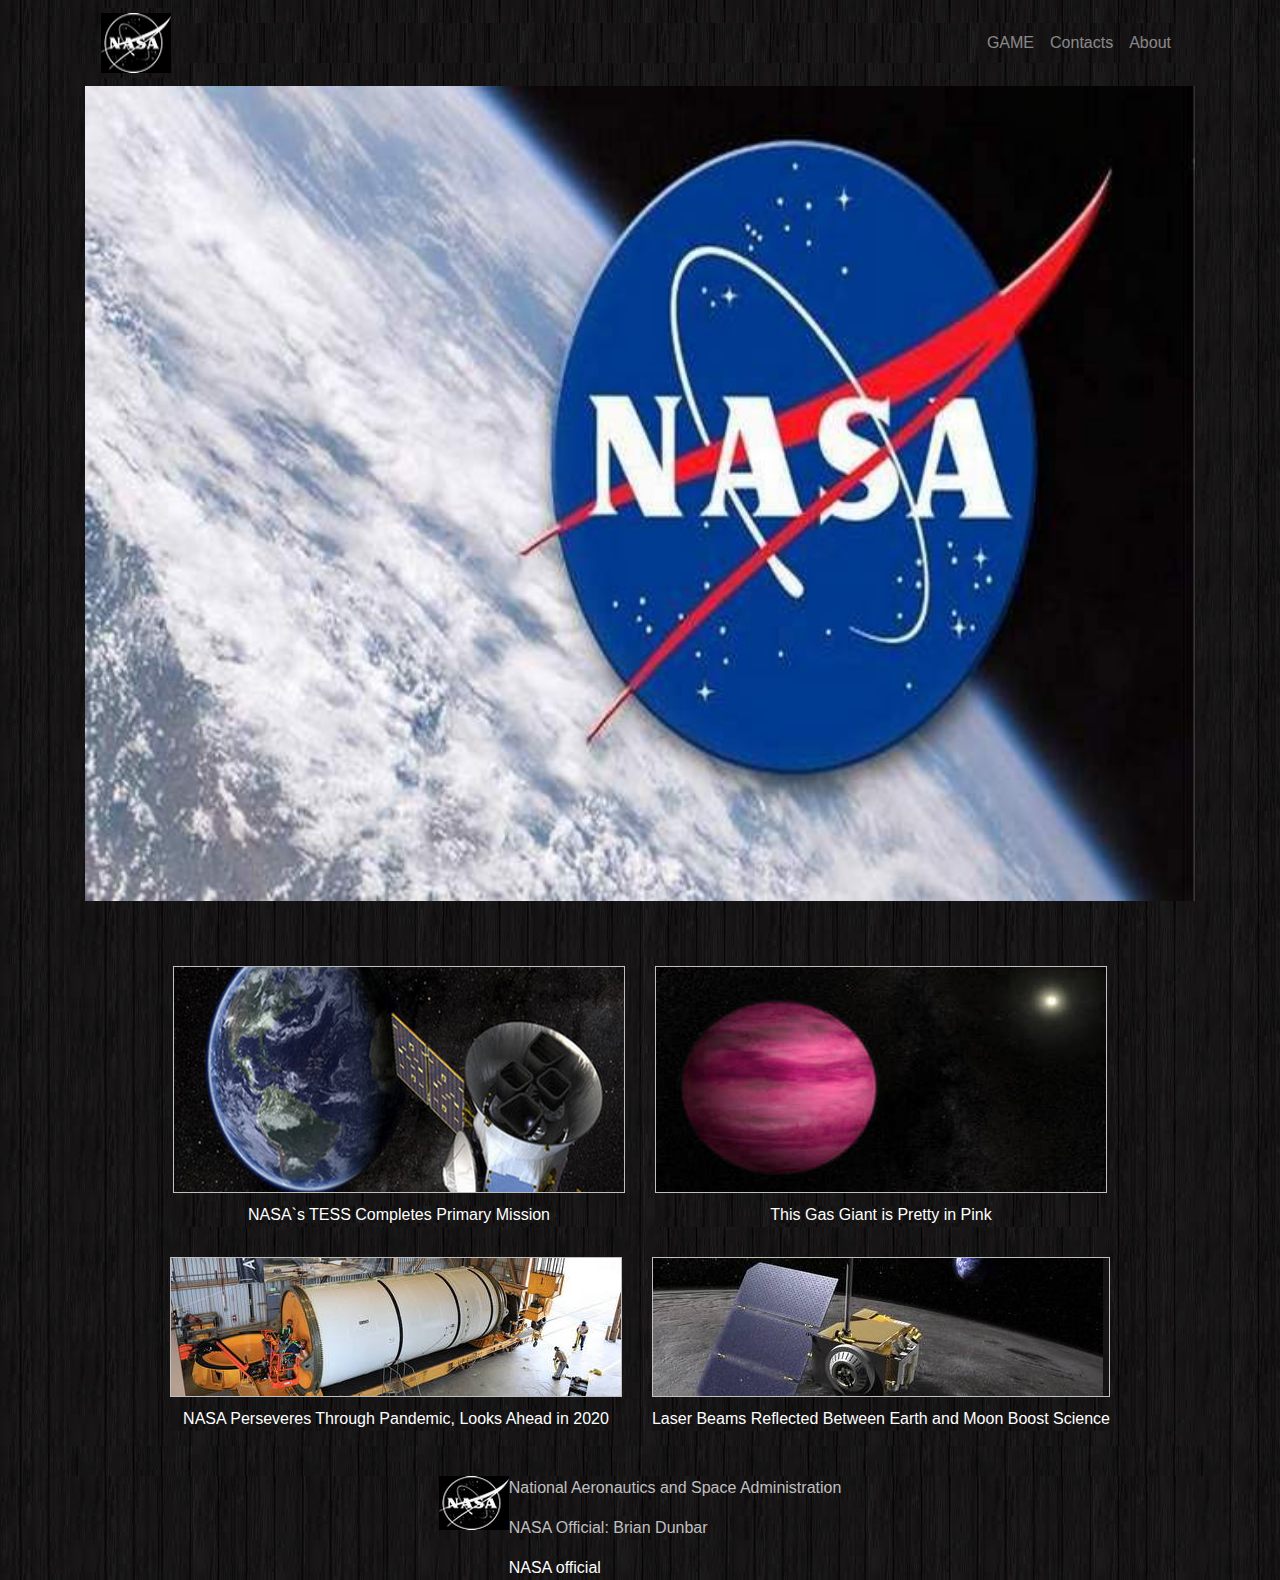
<file: index.html>
<!doctype html>
<html lang="en">
    <head>
        <title>fan NASA</title>
        <meta charset="utf-8">
        <meta name="viewport" content="width=device-width, initial-scale=1.0">
        <link rel="icon" href="img/shortcut.jpg" >
        <link rel="stylesheet" href="https://stackpath.bootstrapcdn.com/bootstrap/4.5.2/css/bootstrap.min.css" integrity="sha384-JcKb8q3iqJ61gNV9KGb8thSsNjpSL0n8PARn9HuZOnIxN0hoP+VmmDGMN5t9UJ0Z" crossorigin="anonymous">
        <link rel="stylesheet" href="css/index.css">
    </head>
    <body>
        <header class="container">
          <nav class="navbar navbar-expand-lg navbar-dark bg-dark">
            <a class="navbar-brand">
               <img src="img/logo.png" width="70" height="60" alt="logoNasa" loading="lazy">
            </a>
           <button class="navbar-toggler" type="button" data-toggle="collapse" data-target="#navbarSupportedContent" aria-controls="navbarSupportedContent" aria-expanded="false" aria-label="Toggle navigation">
              <span class="navbar-toggler-icon"></span>
           </button>
            <div class="collapse navbar-collapse justify-content-end" id="navbarSupportedContent">
                <ul class="navbar-nav justify-content-end">
                  <li class="nav-item">
                     <a class="nav-link" href="html/ind.html">GAME <span class="sr-only">(current)</span></a>
                  </li>
                  <li class="nav-item">
                     <a class="nav-link" href="#">Contacts <span class="sr-only">(current)</span></a>
                 </li>
                 <li class="nav-item">
                     <a class="nav-link" href="#">About <span class="sr-only">(current)</span></a>
                 </li>
               </ul>
           </div>
         </nav>
            
            <div id="carouselExample" class="carousel slide" data-ride="carousel">
                  <div class="carousel-inner">
                  <div class="carousel-item active">
                       <img src="img/img_carousel/main.jpg" class="d-block w-100" alt="main_photoNasa">
                  </div>
                  <div class="carousel-item">
                       <img src="img/img_carousel/apollo.jpg" class="d-block w-100" alt="apollo">
                  </div>
                  <div class="carousel-item">
                       <img src="img/img_carousel/earthe.jpg" class="d-block w-100" alt="earth">
                  </div>
                  <div class="carousel-item">
                       <img src="img/img_carousel/mars_stones.jpg" class="d-block w-100" alt="mars_stones">
                  </div> <div class="carousel-item">
                       <img src="img/img_carousel/red_gas_universe.jpg" class="d-block w-100" alt="red_gas_universe">
                  </div> <div class="carousel-item">
                       <img src="img/img_carousel/rocket.jpg" class="d-block w-100" alt="rocket">
                  </div> <div class="carousel-item">
                       <img src="img/img_carousel/universe_blue.jpg" class="d-block w-100" alt="universe_blue">
                  </div> <div class="carousel-item">
                       <img src="img/img_carousel/universe_our.jpg" class="d-block w-100" alt="universe_our">
                  </div> <div class="carousel-item">
                       <img src="img/img_carousel/universe_purple.jpg" class="d-block w-100" alt="universe_purple">
                  </div> <div class="carousel-item">
                       <img src="img/img_carousel/universe_red.jpg" class="d-block w-100" alt="universe_red">
                  </div>
              </div>
        </div>
    </header>
        
    <main class="container">
        <div class="articles">
               <div class="article_nasa">
                    <div class="img_nasa">
                         <img src="img/img_article/sattelite.jpg" alt="photo_NASAs_mission">
                    </div>
                <div class="link_nasa">
                    <a class="link_article" href="html/articles/article_01.html">NASA`s TESS Completes Primary Mission</a>
                </div>
            </div>
            
             <div class="article_nasa">
                <div class="img_nasa">
                   <img src="img/img_article/pink_planet.jpg" alt="photo_NASA">
                </div>
                <div class="link_nasa">
                    <a class="link_article" href="html/articles/article_02.html" >This Gas Giant is Pretty in Pink</a>
                </div>
            </div>
            
            <div class="article_nasa">
                <div class="img_nasa">
                   <img src="img/img_article/reactor.jpg" alt="photo_NASA">
                </div>
                <div class="link_nasa">
                    <a class="link_article" href="html/articles/article_03.html" >NASA Perseveres Through Pandemic, Looks Ahead in 2020</a>
                </div>
            </div>
            
            <div class="article_nasa">
                <div class="img_nasa">
                   <img src="img/img_article/machine_robo.jpg" alt="photo_NASA">
                </div>
                <div class="link_nasa">
                    <a class="link_article" href="html/articles/article_04.html" >Laser Beams Reflected Between Earth and Moon Boost Science</a>
                </div>
            </div>    
        </div>  
    </main>
         
    <footer class="container">
          <div class="inner_footer">
              <div class="logo_fopter">
                 <img src="img/logo.png" alt="logo">
              </div>
              <div class="officials">
                  <p>National Aeronautics and Space Administration</p>
                  <p> NASA Official: Brian Dunbar</p>
                  <a class="link_article" href="https://www.nasa.gov/">NASA official</a>
              </div>
         </div>
    </footer>
        
        <script src="https://code.jquery.com/jquery-3.5.1.slim.min.js" integrity="sha384-DfXdz2htPH0lsSSs5nCTpuj/zy4C+OGpamoFVy38MVBnE+IbbVYUew+OrCXaRkfj" crossorigin="anonymous">
        </script>
        <script src="https://cdn.jsdelivr.net/npm/popper.js@1.16.1/dist/umd/popper.min.js" integrity="sha384-9/reFTGAW83EW2RDu2S0VKaIzap3H66lZH81PoYlFhbGU+6BZp6G7niu735Sk7lN" crossorigin="anonymous">
        </script>
        <script src="https://stackpath.bootstrapcdn.com/bootstrap/4.5.2/js/bootstrap.min.js" integrity="sha384-B4gt1jrGC7Jh4AgTPSdUtOBvfO8shuf57BaghqFfPlYxofvL8/KUEfYiJOMMV+rV" crossorigin="anonymous">
        </script>
    </body>
</html>
</file>
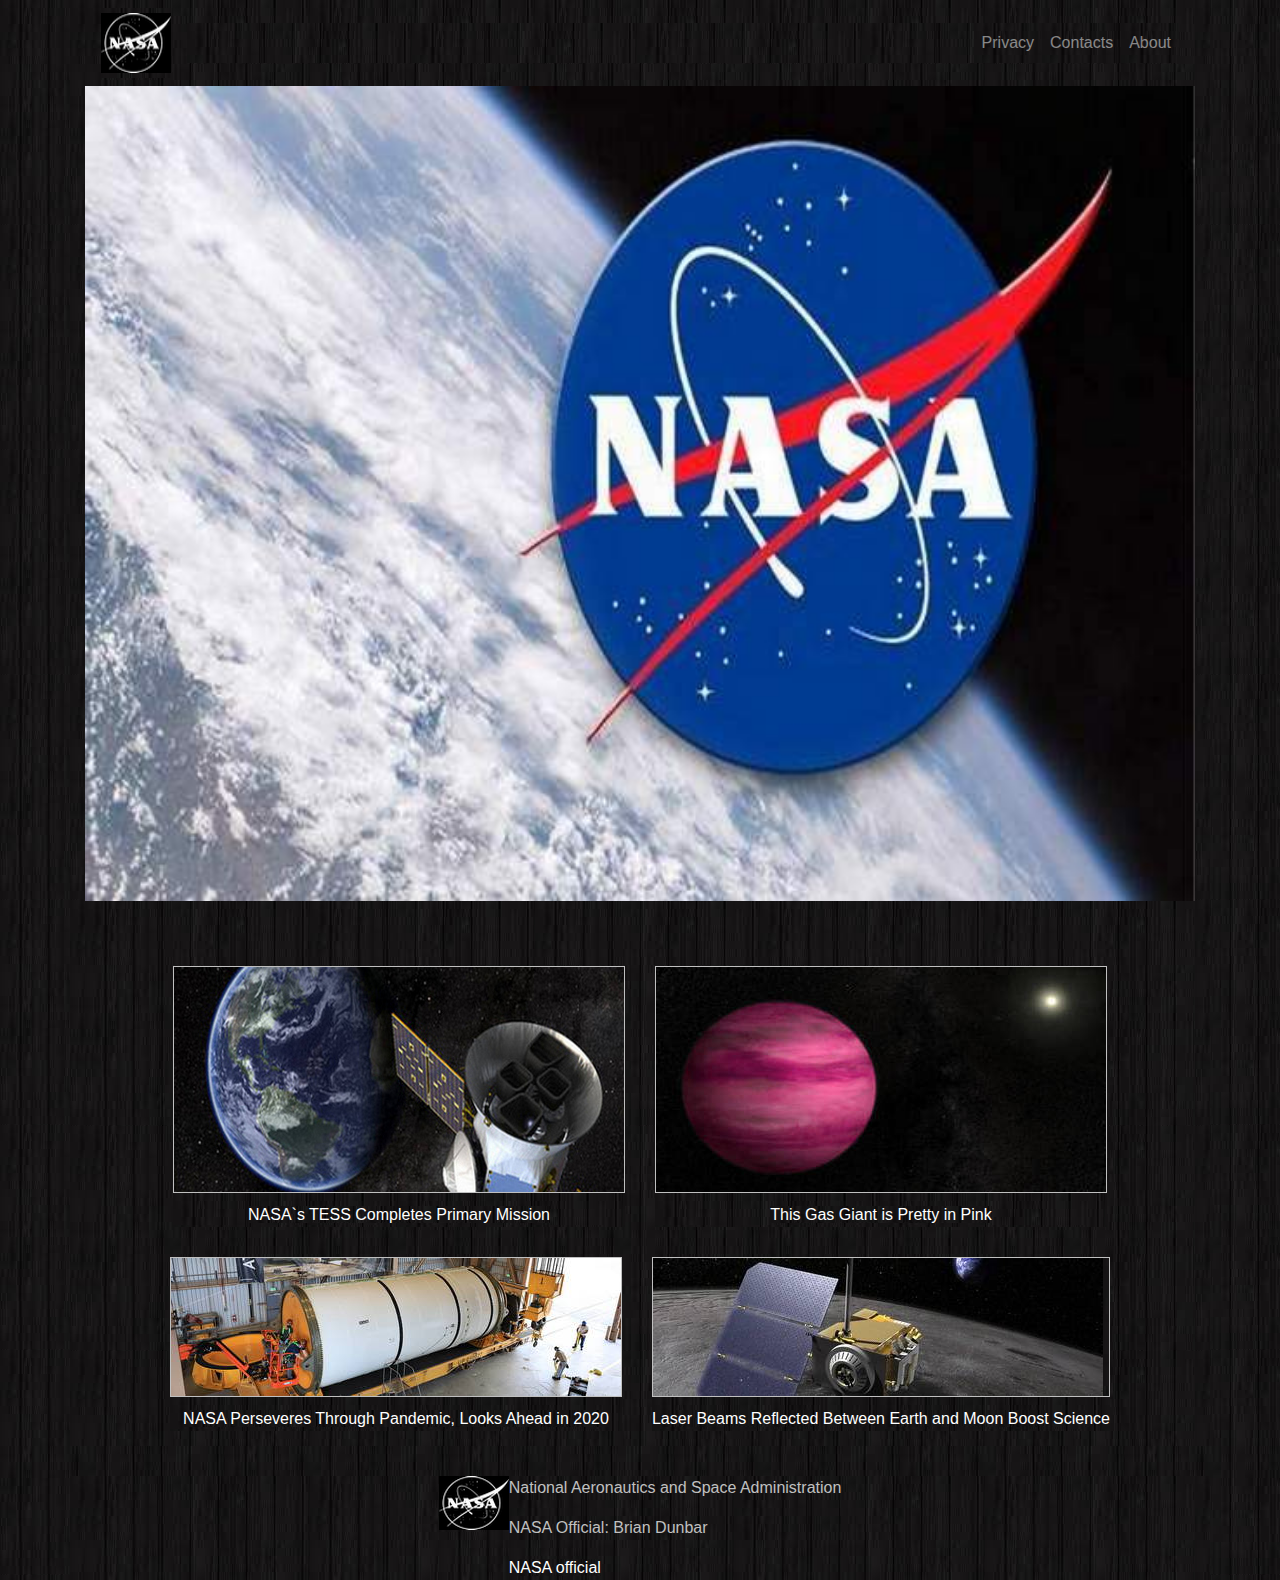
<file: html/index.html>
<!doctype html>
<html lang="en">
    <head>
        <title>fan NASA</title>
        <meta charset="utf-8">
        <meta name="viewport" content="width=device-width, initial-scale=1.0">
        <link rel="icon" href="../img/shortcut.jpg" >
        <link rel="stylesheet" href="https://stackpath.bootstrapcdn.com/bootstrap/4.5.2/css/bootstrap.min.css" integrity="sha384-JcKb8q3iqJ61gNV9KGb8thSsNjpSL0n8PARn9HuZOnIxN0hoP+VmmDGMN5t9UJ0Z" crossorigin="anonymous">
        <link rel="stylesheet" href="../css/index.css">


    </head>
    <body>
        <header class="container">
          <nav class="navbar navbar-expand-lg navbar-dark bg-dark">
            <a class="navbar-brand">
               <img src="../img/logo.png" width="70" height="60" alt="logoNasa" loading="lazy">
            </a>
           <button class="navbar-toggler" type="button" data-toggle="collapse" data-target="#navbarSupportedContent" aria-controls="navbarSupportedContent" aria-expanded="false" aria-label="Toggle navigation">
              <span class="navbar-toggler-icon"></span>
           </button>
            <div class="collapse navbar-collapse justify-content-end" id="navbarSupportedContent">
                <ul class="navbar-nav justify-content-end">
                  <li class="nav-item">
                     <a class="nav-link" href="#">Privacy <span class="sr-only">(current)</span></a>
                  </li>
                  <li class="nav-item">
                     <a class="nav-link" href="#">Contacts <span class="sr-only">(current)</span></a>
                 </li>
                 <li class="nav-item">
                     <a class="nav-link" href="#">About <span class="sr-only">(current)</span></a>
                 </li>
               </ul>
           </div>
         </nav>
            
            <div id="carouselExampleSlidesOnly" class="carousel slide" data-ride="carousel">
                  <div class="carousel-inner">
                  <div class="carousel-item active">
                       <img src="../img/img_carousel/main.jpg" class="d-block w-100" alt="main_photoNasa">
                  </div>
                  <div class="carousel-item">
                       <img src="../img/img_carousel/apollo.jpg" class="d-block w-100" alt="apollo">
                  </div>
                  <div class="carousel-item">
                       <img src="../img/img_carousel/earthe.jpg" class="d-block w-100" alt="earthe">
                  </div>
                  <div class="carousel-item">
                       <img src="../img/img_carousel/mars_stones.jpg" class="d-block w-100" alt="mars_stones">
                  </div> <div class="carousel-item">
                       <img src="../img/img_carousel/red_gas_universe.jpg" class="d-block w-100" alt="red_gas_universe">
                  </div> <div class="carousel-item">
                       <img src="../img/img_carousel/rocket.jpg" class="d-block w-100" alt="rocket">
                  </div> <div class="carousel-item">
                       <img src="../img/img_carousel/universe_blue.jpg" class="d-block w-100" alt="universe_blue">
                  </div> <div class="carousel-item">
                       <img src="../img/img_carousel/universe_our.jpg" class="d-block w-100" alt="universe_our">
                  </div> <div class="carousel-item">
                       <img src="../img/img_carousel/universe_purple.jpg" class="d-block w-100" alt="universe_purple">
                  </div> <div class="carousel-item">
                       <img src="../img/img_carousel/universe_red.jpg" class="d-block w-100" alt="universe_red">
                  </div>
              </div>
        </div>
    </header>
        
    <main class="container">
        <div class="articles">
               <div class="article_nasa">
                    <div class="img_nasa">
                         <img   src="../img/img_article/sattelite.jpg" alt="photo_NASAs_mission">
                    </div>
                <div class="link_nasa">
                    <a class="link_article" href="articles/article_01.html" >NASA`s TESS Completes Primary Mission</a>
                </div>
            </div>
            
             <div class="article_nasa">
                <div class="img_nasa">
                   <img src="../img/img_article/pink_planet.jpg" alt="photo_NASA">
                </div>
                <div class="link_nasa">
                    <a class="link_article" href="articles/article_02.html" >This Gas Giant is Pretty in Pink</a>
                </div>
            </div>
            
            <div class="article_nasa">
                <div class="img_nasa">
                   <img src="../img/img_article/reactor.jpg" alt="photo_NASA">
                </div>
                <div class="link_nasa">
                    <a class="link_article" href="articles/article_03.html" >NASA Perseveres Through Pandemic, Looks Ahead in 2020</a>
                </div>
            </div>
            
            <div class="article_nasa">
                <div class="img_nasa">
                   <img src="../img/img_article/machine_robo.jpg" alt="photo_NASA">
                </div>
                <div class="link_nasa">
                    <a class="link_article" href="articles/article_04.html" >Laser Beams Reflected Between Earth and Moon Boost Science</a>
                </div>
            </div>    
        </div>  
    </main>
         
    <footer class="container">
          <div class="inner_footer">
              <div class="logo_fopter">
                 <img src="../img/logo.png" alt="logo">
              </div>
              <div class="officials">
                  <p>National Aeronautics and Space Administration</p>
                  <p> NASA Official: Brian Dunbar</p>
                  <a class="link_article" href="https://www.nasa.gov/">NASA official</a>
              </div>
         </div>
    </footer>
        
        <script src="https://code.jquery.com/jquery-3.5.1.slim.min.js" integrity="sha384-DfXdz2htPH0lsSSs5nCTpuj/zy4C+OGpamoFVy38MVBnE+IbbVYUew+OrCXaRkfj" crossorigin="anonymous">
        </script>
        <script src="https://cdn.jsdelivr.net/npm/popper.js@1.16.1/dist/umd/popper.min.js" integrity="sha384-9/reFTGAW83EW2RDu2S0VKaIzap3H66lZH81PoYlFhbGU+6BZp6G7niu735Sk7lN" crossorigin="anonymous">
        </script>
        <script src="https://stackpath.bootstrapcdn.com/bootstrap/4.5.2/js/bootstrap.min.js" integrity="sha384-B4gt1jrGC7Jh4AgTPSdUtOBvfO8shuf57BaghqFfPlYxofvL8/KUEfYiJOMMV+rV" crossorigin="anonymous">
        </script>
    </body>
</html>
</file>
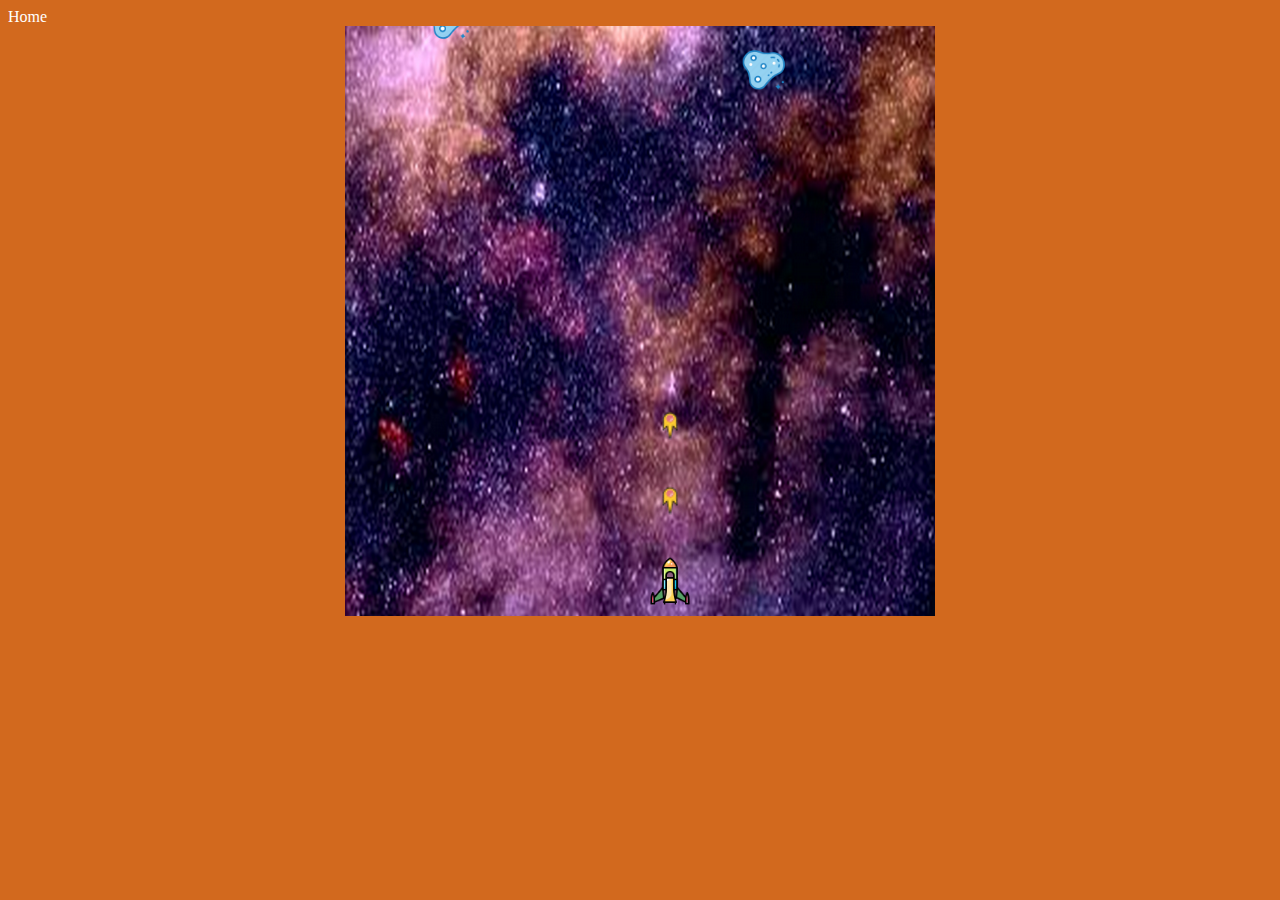
<file: html/ind.html>
<!DOCTYPE html>
<html lang="en">
<head>
    <meta charset="UTF-8">
    <meta name="viewport" content="width=device-width, initial-scale=1.0">
    <link rel="stylesheet" href="../css/ind.css" >
    
    <title>fan Nasa</title>
</head>
<body>
     <div class="btn">
            <a href="../index.html">Home</a>
        </div>
    <div class="container">
        <canvas id="game" width="590" height="590">Canvas not supported</canvas>
    </div>
     <script src="../js/ind.js"></script>
</body>
</html>
</file>
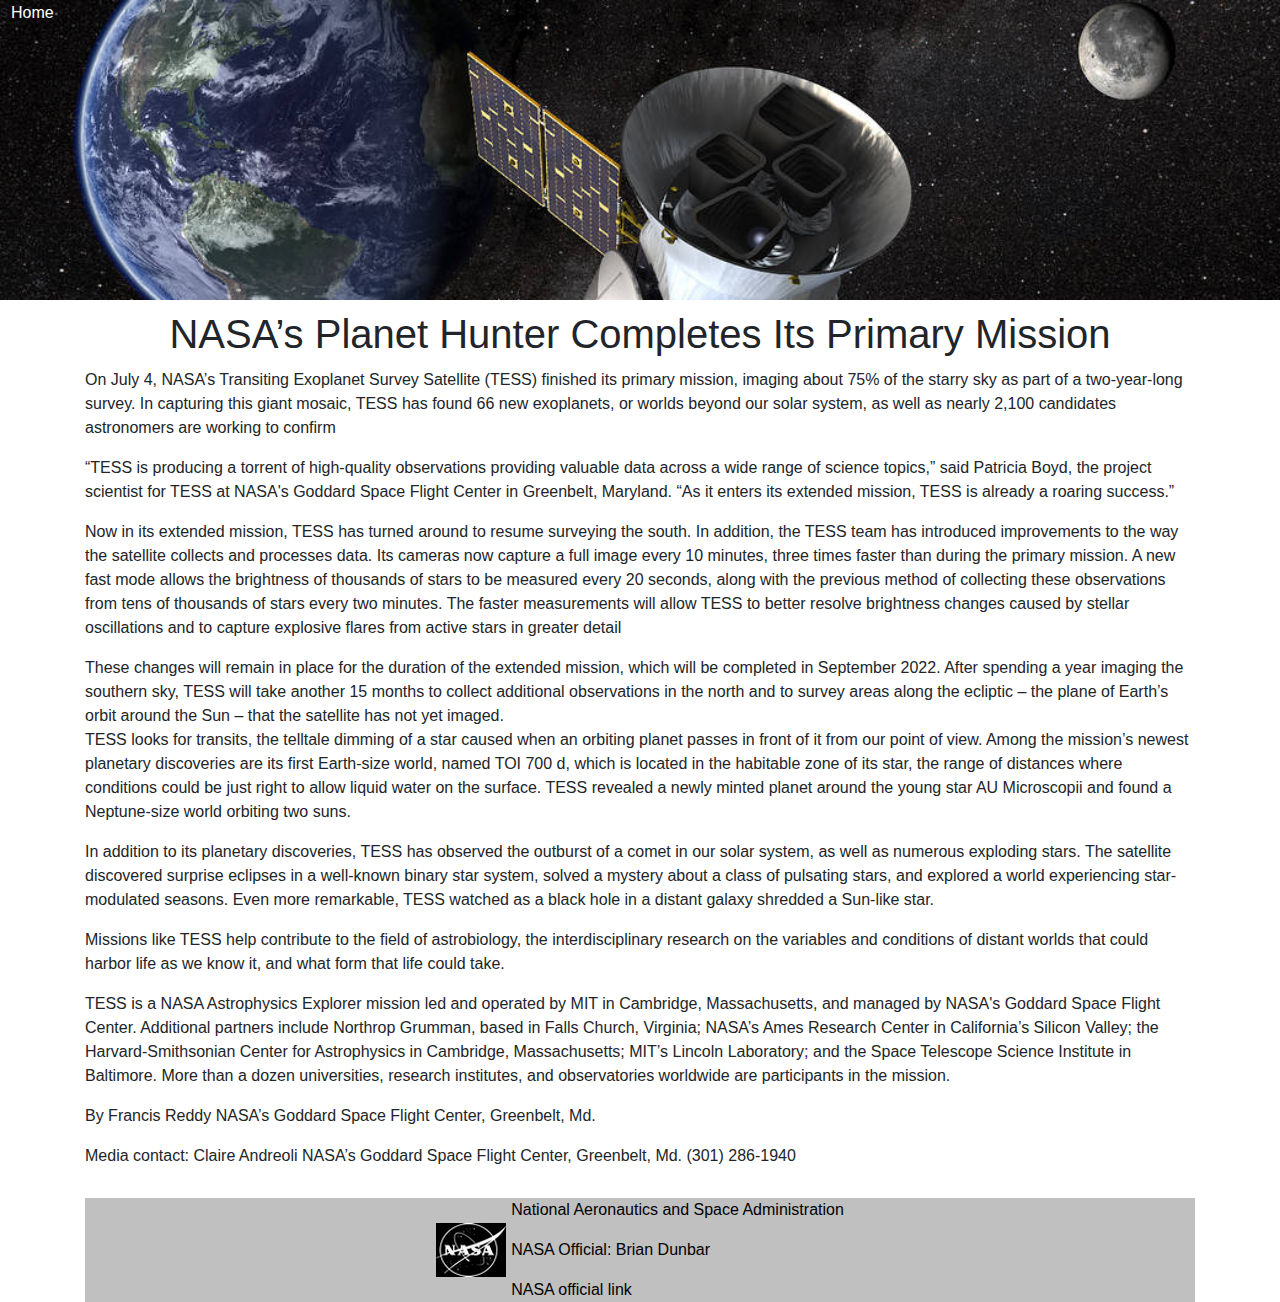
<file: html/articles/article_01.html>
<!Doctype html>
<html lang="en">
    <head>
       <title>fan NASA</title>
        <meta charset="utf-8">
        <meta name="viewport" content="width=device-width, initial-scale=1.0">
        <link rel="icon" href="../../img/shortcut.jpg" >
        <link rel="stylesheet" href="https://stackpath.bootstrapcdn.com/bootstrap/4.5.2/css/bootstrap.min.css" integrity="sha384-JcKb8q3iqJ61gNV9KGb8thSsNjpSL0n8PARn9HuZOnIxN0hoP+VmmDGMN5t9UJ0Z" crossorigin="anonymous">
        <link rel="stylesheet" href="../../css/tess.css">
    
    </head>
    <body>
        <div class="btn">
            <a href="../../index.html">Home</a>
        </div>
        <div class="container-fluid-sm container-fluid-md">
            <div class="aaa">s
            </div>
        </div>
        <article class="container">
            <h1 class="headText">NASA’s Planet Hunter Completes Its Primary Mission</h1>
            <p>On July 4, NASA’s Transiting Exoplanet Survey Satellite (TESS) finished its primary mission, imaging about 75% of the starry sky as part of a two-year-long survey. In capturing this giant mosaic, TESS has found 66 new exoplanets, or worlds beyond our solar system, as well as nearly 2,100 candidates astronomers are working to confirm
            </p>
            <p>“TESS is producing a torrent of high-quality observations providing valuable data across a wide range of science topics,” said Patricia Boyd, the project scientist for TESS at NASA's Goddard Space Flight Center in Greenbelt, Maryland. “As it enters its extended mission, TESS is already a roaring success.”
            </p>
            <p>Now in its extended mission, TESS has turned around to resume surveying the south. In addition, the TESS team has introduced improvements to the way the satellite collects and processes data. Its cameras now capture a full image every 10 minutes, three times faster than during the primary mission. A new fast mode allows the brightness of thousands of stars to be measured every 20 seconds, along with the previous method of collecting these observations from tens of thousands of stars every two minutes. The faster measurements will allow TESS to better resolve brightness changes caused by stellar oscillations and to capture explosive flares from active stars in greater detail
            </p>These changes will remain in place for the duration of the extended mission, which will be completed in September 2022. After spending a year imaging the southern sky, TESS will take another 15 months to collect additional observations in the north and to survey areas along the ecliptic – the plane of Earth’s orbit around the Sun – that the satellite has not yet imaged.
            <p>TESS looks for transits, the telltale dimming of a star caused when an orbiting planet passes in front of it from our point of view. Among the mission’s newest planetary discoveries are its first Earth-size world, named TOI 700 d, which is located in the habitable zone of its star, the range of distances where conditions could be just right to allow liquid water on the surface. TESS revealed a newly minted planet around the young star AU Microscopii and found a Neptune-size world orbiting two suns.
            </p>
            <p>In addition to its planetary discoveries, TESS has observed the outburst of a comet in our solar system, as well as numerous exploding stars. The satellite discovered surprise eclipses in a well-known binary star system, solved a mystery about a class of pulsating stars, and explored a world experiencing star-modulated seasons. Even more remarkable, TESS watched as a black hole in a distant galaxy shredded a Sun-like star. 
            </p>
            <p>Missions like TESS help contribute to the field of astrobiology, the interdisciplinary research on the variables and conditions of distant worlds that could harbor life as we know it, and what form that life could take.
            </p>
            <p>TESS is a NASA Astrophysics Explorer mission led and operated by MIT in Cambridge, Massachusetts, and managed by NASA's Goddard Space Flight Center. Additional partners include Northrop Grumman, based in Falls Church, Virginia; NASA’s Ames Research Center in California’s Silicon Valley; the Harvard-Smithsonian Center for Astrophysics in Cambridge, Massachusetts; MIT’s Lincoln Laboratory; and the Space Telescope Science Institute in Baltimore. More than a dozen universities, research institutes, and observatories worldwide are participants in the mission.
            </p>
            <p>By Francis Reddy
               NASA’s Goddard Space Flight Center, Greenbelt, Md.
            </p>
            <p>Media contact:
            Claire Andreoli
            NASA’s Goddard Space Flight Center, Greenbelt, Md.
            (301) 286-1940
            </p>
        </article>
        
        <footer class="container">
          <div class="inner_footer">
              <div class="logo_footer">
                 <img src="../../img/logo.png" alt="logo">
              </div>
              <div class="officials">
                  <p>National Aeronautics and Space Administration</p>
                  <p> NASA Official: Brian Dunbar</p>
                  <a class="link_article" href="https://www.nasa.gov/">NASA official link</a>
              </div>
         </div>
    </footer>
        
        
        
        <script src="https://code.jquery.com/jquery-3.5.1.slim.min.js" integrity="sha384-DfXdz2htPH0lsSSs5nCTpuj/zy4C+OGpamoFVy38MVBnE+IbbVYUew+OrCXaRkfj" crossorigin="anonymous">
        </script>
        <script src="https://cdn.jsdelivr.net/npm/popper.js@1.16.1/dist/umd/popper.min.js" integrity="sha384-9/reFTGAW83EW2RDu2S0VKaIzap3H66lZH81PoYlFhbGU+6BZp6G7niu735Sk7lN" crossorigin="anonymous">
        </script>
        <script src="https://stackpath.bootstrapcdn.com/bootstrap/4.5.2/js/bootstrap.min.js" integrity="sha384-B4gt1jrGC7Jh4AgTPSdUtOBvfO8shuf57BaghqFfPlYxofvL8/KUEfYiJOMMV+rV" crossorigin="anonymous">
        </script>
    </body>
</html>
</file>
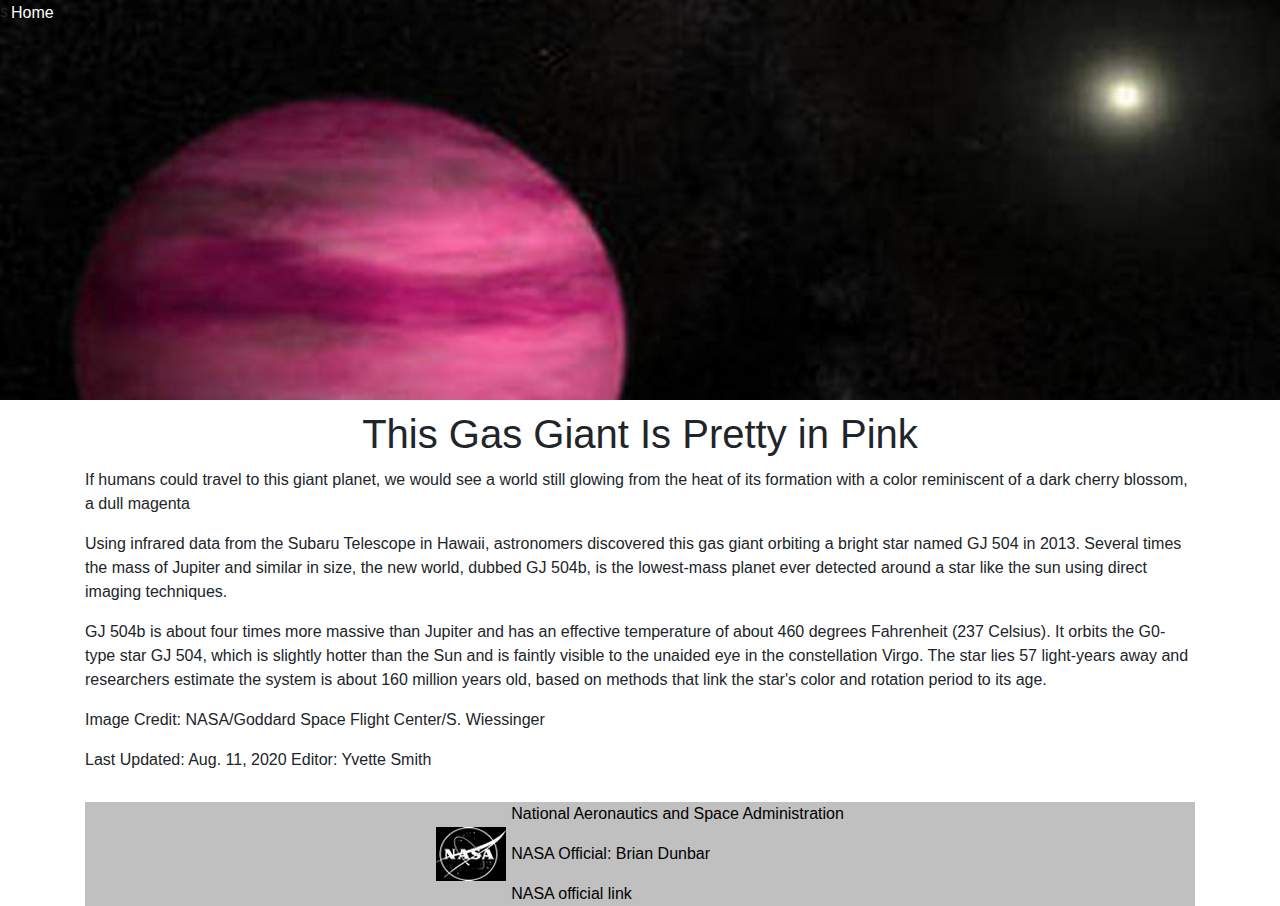
<file: html/articles/article_02.html>
<!Doctype html>
<html lang="en">
    <head>
       <title>fan NASA</title>
        <meta charset="utf-8">
        <meta name="viewport" content="width=device-width, initial-scale=1.0">
        <link rel="icon" href="../../img/shortcut.jpg" >
        <link rel="stylesheet" href="https://stackpath.bootstrapcdn.com/bootstrap/4.5.2/css/bootstrap.min.css" integrity="sha384-JcKb8q3iqJ61gNV9KGb8thSsNjpSL0n8PARn9HuZOnIxN0hoP+VmmDGMN5t9UJ0Z" crossorigin="anonymous">
        <link rel="stylesheet" href="../../css/pinkGiant.css">
    
    </head>
    <body>
        <div class="btn">
            <a href="../../index.html">Home</a>
        </div>
        <div class="container-fluid-sm container-fluid-md">
            <div class="aaa">s
            </div>
        </div>
        <article class="container">
            <h1 class="headText">This Gas Giant Is Pretty in Pink</h1>
            <p>If humans could travel to this giant planet, we would see a world still glowing from the heat of its formation with a color reminiscent of a dark cherry blossom, a dull magenta
            </p>
            <p>Using infrared data from the Subaru Telescope in Hawaii, astronomers discovered this gas giant orbiting a bright star named GJ 504 in 2013. Several times the mass of Jupiter and similar in size, the new world, dubbed GJ 504b, is the lowest-mass planet ever detected around a star like the sun using direct imaging techniques.
            </p>
            <p>GJ 504b is about four times more massive than Jupiter and has an effective temperature of about 460 degrees Fahrenheit (237 Celsius). It orbits the G0-type star GJ 504, which is slightly hotter than the Sun and is faintly visible to the unaided eye in the constellation Virgo. The star lies 57 light-years away and researchers estimate the system is about 160 million years old, based on methods that link the star's color and rotation period to its age.
            </p>
            <p>Image Credit: NASA/Goddard Space Flight Center/S. Wiessinger
            </p>
            <p>Last Updated: Aug. 11, 2020
                Editor: Yvette Smith
            </p>
            
        </article>
        
        <footer class="container">
          <div class="inner_footer">
              <div class="logo_footer">
                 <img src="../../img/logo.png" alt="logo">
              </div>
              <div class="officials">
                  <p>National Aeronautics and Space Administration</p>
                  <p> NASA Official: Brian Dunbar</p>
                  <a class="link_article" href="https://www.nasa.gov/">NASA official link</a>
              </div>
         </div>
    </footer>
        
        
        
        <script src="https://code.jquery.com/jquery-3.5.1.slim.min.js" integrity="sha384-DfXdz2htPH0lsSSs5nCTpuj/zy4C+OGpamoFVy38MVBnE+IbbVYUew+OrCXaRkfj" crossorigin="anonymous">
        </script>
        <script src="https://cdn.jsdelivr.net/npm/popper.js@1.16.1/dist/umd/popper.min.js" integrity="sha384-9/reFTGAW83EW2RDu2S0VKaIzap3H66lZH81PoYlFhbGU+6BZp6G7niu735Sk7lN" crossorigin="anonymous">
        </script>
        <script src="https://stackpath.bootstrapcdn.com/bootstrap/4.5.2/js/bootstrap.min.js" integrity="sha384-B4gt1jrGC7Jh4AgTPSdUtOBvfO8shuf57BaghqFfPlYxofvL8/KUEfYiJOMMV+rV" crossorigin="anonymous">
        </script>
    </body>
</html>
</file>
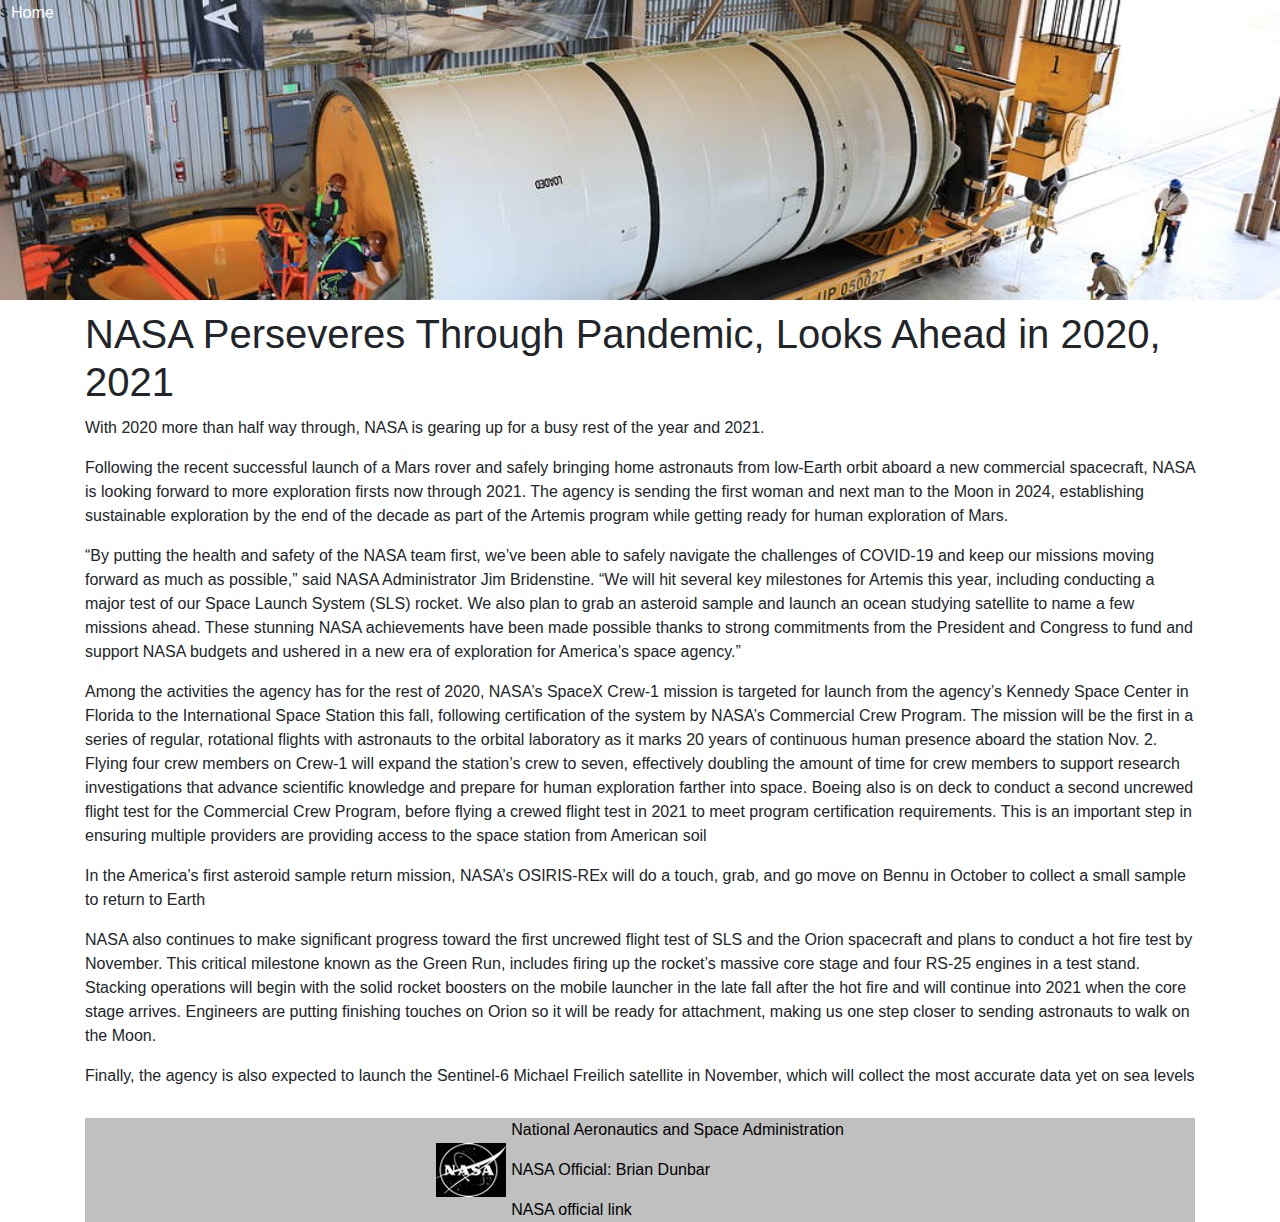
<file: html/articles/article_03.html>
<!Doctype html>
<html lang="en">
    <head>
       <title>fan NASA</title>
        <meta charset="utf-8">
        <meta name="viewport" content="width=device-width, initial-scale=1.0">
        <link rel="icon" href="../../img/shortcut.jpg" >
        <link rel="stylesheet" href="https://stackpath.bootstrapcdn.com/bootstrap/4.5.2/css/bootstrap.min.css" integrity="sha384-JcKb8q3iqJ61gNV9KGb8thSsNjpSL0n8PARn9HuZOnIxN0hoP+VmmDGMN5t9UJ0Z" crossorigin="anonymous">
        <link rel="stylesheet" href="../../css/nspersev.css">
    
    </head>
    <body>
        <div class="btn">
            <a href="../../index.html">Home</a>
        </div>
        <div class="container-fluid-sm container-fluid-md">
            <div class="aaa">s
            </div>
        </div>
        <article class="container">
            <h1 class="headText">NASA Perseveres Through Pandemic, Looks Ahead in 2020, 2021</h1>
            <p>With 2020 more than half way through, NASA is gearing up for a busy rest of the year and 2021.
            </p>
            <p>Following the recent successful launch of a Mars rover and safely bringing home astronauts from low-Earth orbit aboard a new commercial spacecraft, NASA is looking forward to more exploration firsts now through 2021. The agency is sending the first woman and next man to the Moon in 2024, establishing sustainable exploration by the end of the decade as part of the Artemis program while getting ready for human exploration of Mars.
            </p>
            <p>“By putting the health and safety of the NASA team first, we’ve been able to safely navigate the challenges of COVID-19 and keep our missions moving forward as much as possible,” said NASA Administrator Jim Bridenstine. “We will hit several key milestones for Artemis this year, including conducting a major test of our Space Launch System (SLS) rocket. We also plan to grab an asteroid sample and launch an ocean studying satellite to name a few missions ahead. These stunning NASA achievements have been made possible thanks to strong commitments from the President and Congress to fund and support NASA budgets and ushered in a new era of exploration for America’s space agency.”
            </p>
            <p>Among the activities the agency has for the rest of 2020, NASA’s SpaceX Crew-1 mission is targeted for launch from the agency’s Kennedy Space Center in Florida to the International Space Station this fall, following certification of the system by NASA’s Commercial Crew Program. The mission will be the first in a series of regular, rotational flights with astronauts to the orbital laboratory as it marks 20 years of continuous human presence aboard the station Nov. 2. Flying four crew members on Crew-1 will expand the station’s crew to seven, effectively doubling the amount of time for crew members to support research investigations that advance scientific knowledge and prepare for human exploration farther into space. Boeing also is on deck to conduct a second uncrewed flight test for the Commercial Crew Program, before flying a crewed flight test in 2021 to meet program certification requirements. This is an important step in ensuring multiple providers are providing access to the space station from American soil
            </p>
            <p>In the America’s first asteroid sample return mission, NASA’s OSIRIS-REx will do a touch, grab, and go move on Bennu in October to collect a small sample to return to Earth
            </p>
            <p>NASA also continues to make significant progress toward the first uncrewed flight test of SLS and the Orion spacecraft and plans to conduct a hot fire test by November. This critical milestone known as the Green Run, includes firing up the rocket’s massive core stage and four RS-25 engines in a test stand. Stacking operations will begin with the solid rocket boosters on the mobile launcher in the late fall after the hot fire and will continue into 2021 when the core stage arrives. Engineers are putting finishing touches on Orion so it will be ready for attachment, making us one step closer to sending astronauts to walk on the Moon.
            </p>
            <p>Finally, the agency is also expected to launch the Sentinel-6 Michael Freilich satellite in November, which will collect the most accurate data yet on sea levels
            </p>
        </article>
        
        <footer class="container">
          <div class="inner_footer">
              <div class="logo_footer">
                 <img src="../../img/logo.png" alt="logo">
              </div>
              <div class="officials">
                  <p>National Aeronautics and Space Administration</p>
                  <p> NASA Official: Brian Dunbar</p>
                  <a class="link_article" href="https://www.nasa.gov/">NASA official link</a>
              </div>
         </div>
    </footer>
        
        
        
        <script src="https://code.jquery.com/jquery-3.5.1.slim.min.js" integrity="sha384-DfXdz2htPH0lsSSs5nCTpuj/zy4C+OGpamoFVy38MVBnE+IbbVYUew+OrCXaRkfj" crossorigin="anonymous">
        </script>
        <script src="https://cdn.jsdelivr.net/npm/popper.js@1.16.1/dist/umd/popper.min.js" integrity="sha384-9/reFTGAW83EW2RDu2S0VKaIzap3H66lZH81PoYlFhbGU+6BZp6G7niu735Sk7lN" crossorigin="anonymous">
        </script>
        <script src="https://stackpath.bootstrapcdn.com/bootstrap/4.5.2/js/bootstrap.min.js" integrity="sha384-B4gt1jrGC7Jh4AgTPSdUtOBvfO8shuf57BaghqFfPlYxofvL8/KUEfYiJOMMV+rV" crossorigin="anonymous">
        </script>
    </body>
</html>
</file>
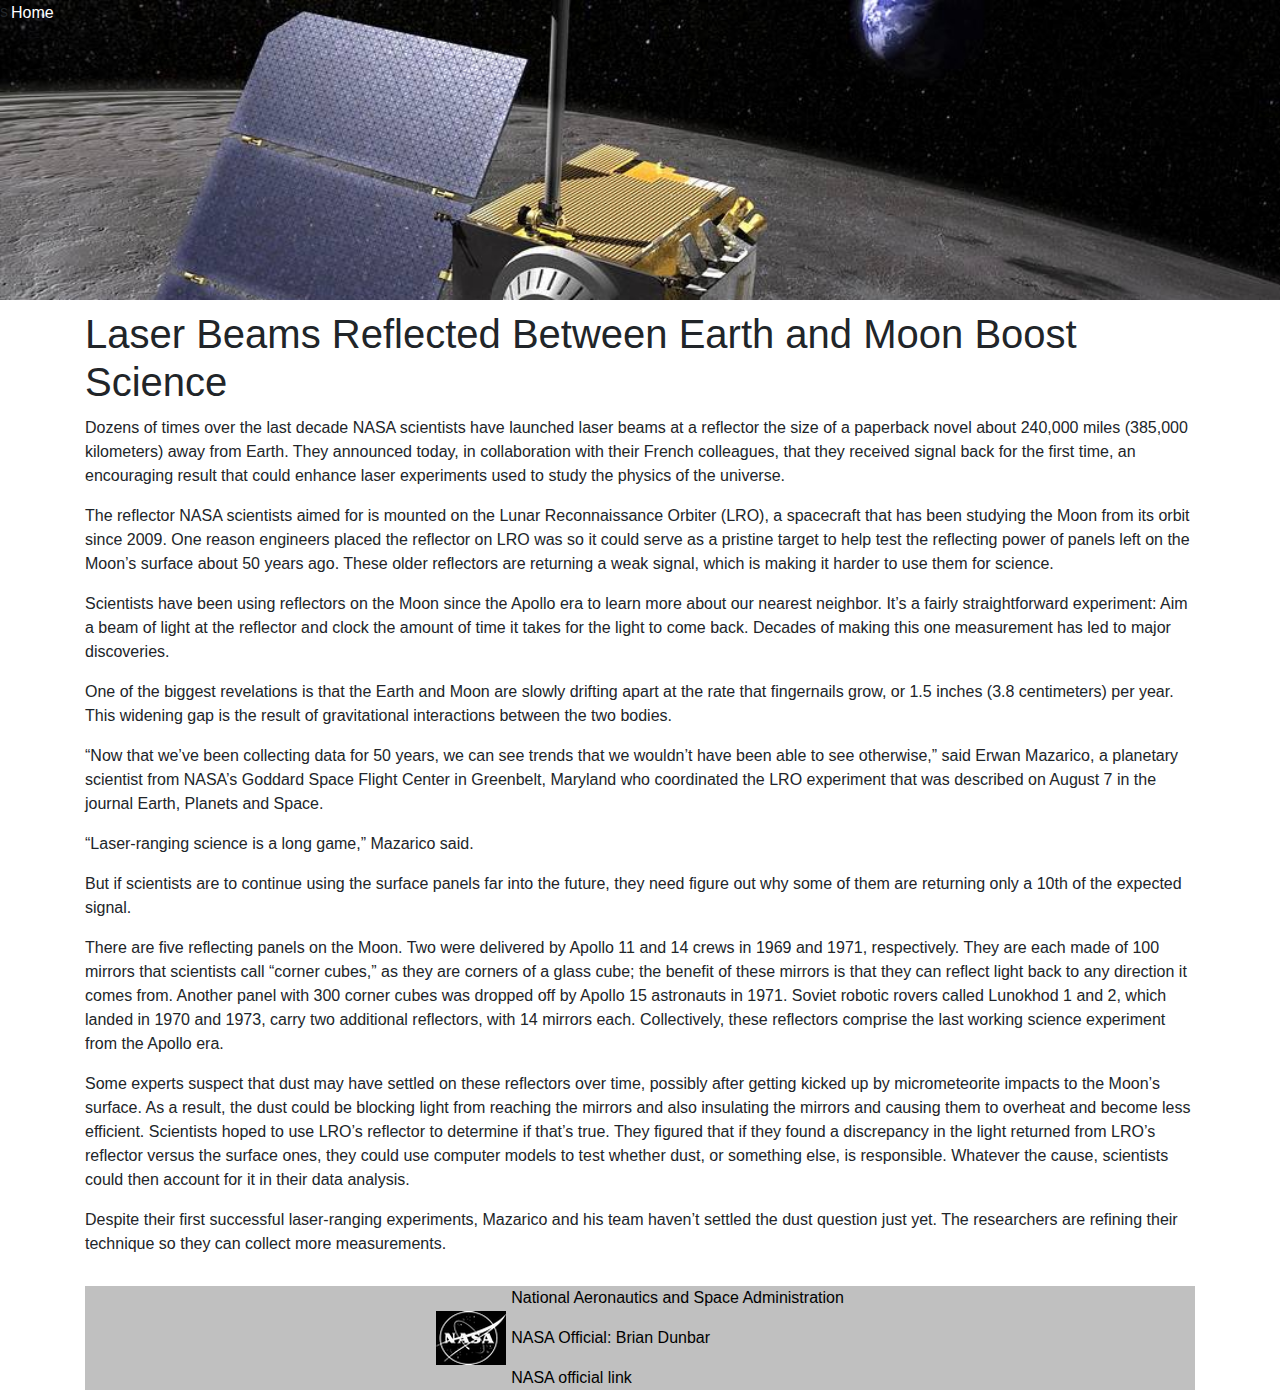
<file: html/articles/article_04.html>
<!Doctype html>
<html lang="en">
    <head>
       <title>fan NASA</title>
        <meta charset="utf-8">
        <meta name="viewport" content="width=device-width, initial-scale=1.0">
        <link rel="icon" href="../../img/shortcut.jpg" >
        <link rel="stylesheet" href="https://stackpath.bootstrapcdn.com/bootstrap/4.5.2/css/bootstrap.min.css" integrity="sha384-JcKb8q3iqJ61gNV9KGb8thSsNjpSL0n8PARn9HuZOnIxN0hoP+VmmDGMN5t9UJ0Z" crossorigin="anonymous">
        <link rel="stylesheet" href="../../css/laser.css">
    
    </head>
    <body>
        <div class="btn">
            <a href="../../index.html">Home</a>
        </div>
        <div class="container-fluid-sm container-fluid-md">
            <div class="aaa">s
            </div>
        </div>
        <article class="container">
            <h1 class="headText">Laser Beams Reflected Between Earth and Moon Boost Science</h1>
            <p>Dozens of times over the last decade NASA scientists have launched laser beams at a reflector the size of a paperback novel about 240,000 miles (385,000 kilometers) away from Earth. They announced today, in collaboration with their French colleagues, that they received signal back for the first time, an encouraging result that could enhance laser experiments used to study the physics of the universe.
            </p>
            <p>The reflector NASA scientists aimed for is mounted on the Lunar Reconnaissance Orbiter (LRO), a spacecraft that has been studying the Moon from its orbit since 2009. One reason engineers placed the reflector on LRO was so it could serve as a pristine target to help test the reflecting power of panels left on the Moon’s surface about 50 years ago. These older reflectors are returning a weak signal, which is making it harder to use them for science.
            </p>
            <p>Scientists have been using reflectors on the Moon since the Apollo era to learn more about our nearest neighbor. It’s a fairly straightforward experiment: Aim a beam of light at the reflector and clock the amount of time it takes for the light to come back. Decades of making this one measurement has led to major discoveries.
            </p>
            <p>One of the biggest revelations is that the Earth and Moon are slowly drifting apart at the rate that fingernails grow, or 1.5 inches (3.8 centimeters) per year. This widening gap is the result of gravitational interactions between the two bodies.
            </p>
            <p>“Now that we’ve been collecting data for 50 years, we can see trends that we wouldn’t have been able to see otherwise,” said Erwan Mazarico, a planetary scientist from NASA’s Goddard Space Flight Center in Greenbelt, Maryland who coordinated the LRO experiment that was described on August 7 in the journal Earth, Planets and Space.
            </p>
            <p>“Laser-ranging science is a long game,” Mazarico said.
            </p>
            <p>But if scientists are to continue using the surface panels far into the future, they need figure out why some of them are returning only a 10th of the expected signal.
            </p>
            <p>There are five reflecting panels on the Moon. Two were delivered by Apollo 11 and 14 crews in 1969 and 1971, respectively. They are each made of 100 mirrors that scientists call “corner cubes,” as they are corners of a glass cube; the benefit of these mirrors is that they can reflect light back to any direction it comes from. Another panel with 300 corner cubes was dropped off by Apollo 15 astronauts in 1971. Soviet robotic rovers called Lunokhod 1 and 2, which landed in 1970 and 1973, carry two additional reflectors, with 14 mirrors each. Collectively, these reflectors comprise the last working science experiment from the Apollo era.
            </p>
            <p>Some experts suspect that dust may have settled on these reflectors over time, possibly after getting kicked up by micrometeorite impacts to the Moon’s surface. As a result, the dust could be blocking light from reaching the mirrors and also insulating the mirrors and causing them to overheat and become less efficient. Scientists hoped to use LRO’s reflector to determine if that’s true. They figured that if they found a discrepancy in the light returned from LRO’s reflector versus the surface ones, they could use computer models to test whether dust, or something else, is responsible. Whatever the cause, scientists could then account for it in their data analysis.
            </p>
            <p>Despite their first successful laser-ranging experiments, Mazarico and his team haven’t settled the dust question just yet. The researchers are refining their technique so they can collect more measurements.
            </p>
        </article>
        
        <footer class="container">
          <div class="inner_footer">
              <div class="logo_footer">
                 <img src="../../img/logo.png" alt="logo">
              </div>
              <div class="officials">
                  <p>National Aeronautics and Space Administration</p>
                  <p> NASA Official: Brian Dunbar</p>
                  <a class="link_article" href="https://www.nasa.gov/">NASA official link</a>
              </div>
         </div>
    </footer>
        
        
        
        <script src="https://code.jquery.com/jquery-3.5.1.slim.min.js" integrity="sha384-DfXdz2htPH0lsSSs5nCTpuj/zy4C+OGpamoFVy38MVBnE+IbbVYUew+OrCXaRkfj" crossorigin="anonymous">
        </script>
        <script src="https://cdn.jsdelivr.net/npm/popper.js@1.16.1/dist/umd/popper.min.js" integrity="sha384-9/reFTGAW83EW2RDu2S0VKaIzap3H66lZH81PoYlFhbGU+6BZp6G7niu735Sk7lN" crossorigin="anonymous">
        </script>
        <script src="https://stackpath.bootstrapcdn.com/bootstrap/4.5.2/js/bootstrap.min.js" integrity="sha384-B4gt1jrGC7Jh4AgTPSdUtOBvfO8shuf57BaghqFfPlYxofvL8/KUEfYiJOMMV+rV" crossorigin="anonymous">
        </script>
    </body>
</html>
</file>
<file: css/index.css>
*{
    background-image: url(../img/bg.jpg);
}
.carousel-item {
    position: relative;
    display: none;
    float: left;
    width: 100%;
    margin-right: -100%;
    -webkit-backface-visibility: hidden;
    backface-visibility: hidden;
    transition: -webkit-transform .1s ease-in-out;
    transition: transform .1s ease-in-out;
    transition: transform .1s ease-in-out,-webkit-transform .1s ease-in-out;
}

.articles{
    display: flex;
    flex-wrap: wrap;
    box-sizing: border-box;
    overflow: hidden;
    justify-content: center;
    padding-top: 50px;
}
.img_nasa{
     border: 1px solid silver;
}
.article_nasa{
    margin: 15px;
}

.link_nasa{
    text-align: center;
    padding-top: 10px;
    word-wrap:normal;
}
.link_article{
    color: white; 
    transition: color 0.2s;
}
.link_article:hover{
    color: silver;
    text-decoration: none;
}
.inner_footer{
    display: flex;
    justify-content: center;
    color: silver;
    margin-top: 30px;
}
</file>
<file: css/ind.css>
body{
    background-color:chocolate;
}
.container{
    margin: 0 auto;
    width: 590px;
}
.btn{
    text-decoration: none;
    color: white;
}
.btn > a{
    color: white;
    text-decoration: none;
}
.btn > a:hover{
    color: red;
    text-decoration: none;
    transition: .2s;
}
</file>
<file: css/tess.css>
.container-fluid{
    padding-bottom: 0;
    margin-bottom: 0;
}
.btn{
    position: absolute;
    display: flex;
    align-content: flex-start;
    color: white;
    text-decoration: none;
    margin: 0;
    padding: 0;
    margin-left: 10px;
}
.btn > a{
    color: white;
    text-decoration: none;
}
.btn > a:hover{
    color: red;
    text-decoration: none;
    transition: .2s;
}
.aaa{
    background: url(../img/img_articles_content/tess/lsp_tess_image.jpg);
    background-repeat: no-repeat;
    background-size: 100% auto;
    height: 300px;
    margin: 0;
    padding: 0;
    
}
.headText{
    display: flex;
    justify-content: center;
    margin-top: 10px;
    margin-bottom: 10px;
}
.logo_footer{
    display: flex;
        align-items: center;
    padding-right: 5px;
}
.link_article{
    color: black; 
    transition: color 0.2s;
}
.link_article:hover{
    color: red;
    text-decoration: none;
    transform: .2s;
}
.inner_footer{
    display: flex;
    justify-content: center;
    color: black;
    background-color: silver;
    margin-top: 30px;
}
</file>
<file: css/pinkGiant.css>
.container-fluid{
    padding-bottom: 0;
    margin-bottom: 0;
}
.btn{
    position: absolute;
    display: flex;
    align-content: flex-start;
    color: white;
    text-decoration: none;
    margin: 0;
    padding: 0;
    margin-left: 10px;
}
.btn > a{
    color: white;
    text-decoration: none;
}
.btn > a: hover{
    color: red;
    text-decoration: none;
    transition: .2s;
}
.aaa{
    background: url(../img/img_articles_content/pink_giant/pink_planet.jpg);
    background-repeat: no-repeat;
    background-size: 100% auto;
    height: 400px;
    margin: 0;
    padding: 0;
    
}
.headText{
    display: flex;
    justify-content: center;
    margin-top: 10px;
    margin-bottom: 10px;
}
.logo_footer{
    display: flex;
        align-items: center;
    padding-right: 5px;
}
.link_article{
    color: black; 
    transition: color 0.2s;
}
.link_article:hover{
    color: red;
    text-decoration: none;
    transform: .2s;
}
.inner_footer{
    display: flex;
    justify-content: center;
    color: black;
    background-color: silver;
    margin-top: 30px;
}
</file>
<file: css/nspersev.css>
.container-fluid{
    padding-bottom: 0;
    margin-bottom: 0;
}
.btn{
    position: absolute;
    display: flex;
    align-content: flex-start;
    color: white;
    text-decoration: none;
    margin: 0;
    padding: 0;
    margin-left: 10px;
}
.btn > a{
    color: white;
    text-decoration: none;
}
.btn > a: hover{
    color: red;
    text-decoration: none;
    transition: .2s;
}
.aaa{
    background: url(../img/img_articles_content/nasa_look_ahead/head.jpg);
    background-repeat: no-repeat;
    background-size: 100% auto;
    height: 300px;
    margin: 0;
    padding: 0;
    
}
.headText{
    display: flex;
    justify-content: center;
    margin-top: 10px;
    margin-bottom: 10px;
}
.logo_footer{
    display: flex;
        align-items: center;
    padding-right: 5px;
}
.link_article{
    color: black; 
    transition: color 0.2s;
}
.link_article:hover{
    color: red;
    text-decoration: none;
    transform: .2s;
}
.inner_footer{
    display: flex;
    justify-content: center;
    color: black;
    background-color: silver;
    margin-top: 30px;
}
</file>
<file: css/laser.css>
.container-fluid{
    padding-bottom: 0;
    margin-bottom: 0;
}
.btn{
    position: absolute;
    display: flex;
    align-content: flex-start;
    color: white;
    text-decoration: none;
    margin: 0;
    padding: 0;
    margin-left: 10px;
}
.btn > a{
    color: white;
    text-decoration: none;
}
.btn > a: hover{
    color: red;
    text-decoration: none;
    transition: .2s;
}
.aaa{
    background: url(../img/img_articles_content/laser_beam/lro.jpg);
    background-repeat: no-repeat;
    background-size: 100% auto;
    height: 300px;
    margin: 0;
    padding: 0;
}
.headText{
    display: flex;
    justify-content: center;
    margin-top: 10px;
    margin-bottom: 10px;
}
.logo_footer{
    display: flex;
        align-items: center;
    padding-right: 5px;
}
.link_article{
    color: black; 
    transition: color 0.2s;
}
.link_article:hover{
    color: red;
    text-decoration: none;
    transform: .2s;
}
.inner_footer{
    display: flex;
    justify-content: center;
    color: black;
    background-color: silver;
    margin-top: 30px;
}
</file>
